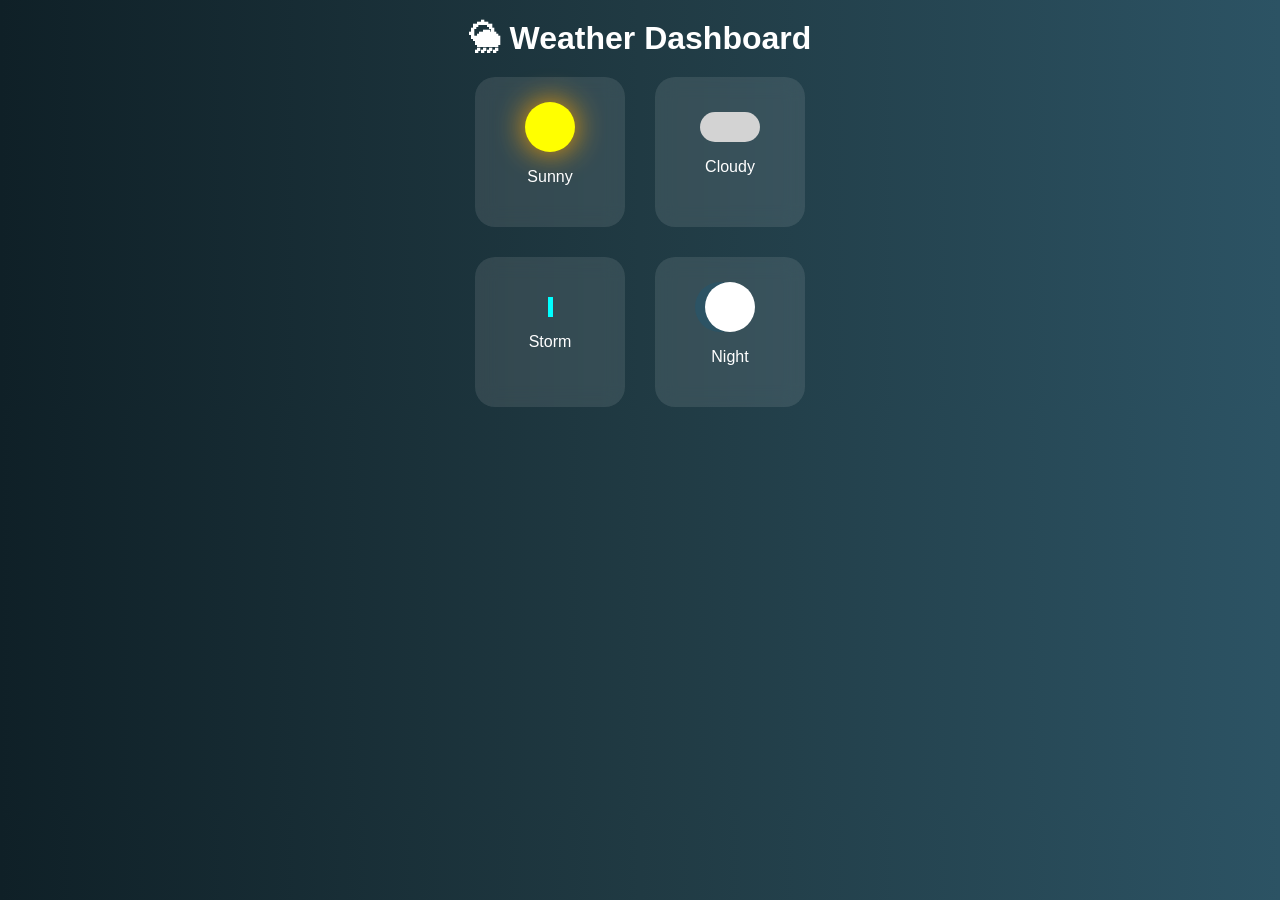
<file: v1/index.html>
<!DOCTYPE html>
<html lang="en">
<head>
  <meta charset="UTF-8">
  <title>Weather UI</title>
  <link rel="stylesheet" href="style.css">
</head>

<body>

<h1>🌦 Weather Dashboard</h1>

<div class="container">

  <div class="card sunny">
    <div class="sun"></div>
    <p>Sunny</p>
  </div>

  <div class="card cloudy">
    <div class="cloud"></div>
    <p>Cloudy</p>
  </div>

  <div class="card storm">
    <div class="rain"></div>
    <p>Storm</p>
  </div>

  <div class="card night">
    <div class="moon"></div>
    <p>Night</p>
  </div>

</div>

</body>
</html>
</file>
<file: v1/style.css>
body {
  margin: 0;
  font-family: Arial;
  background: linear-gradient(to right, #0f2027, #203a43, #2c5364);
  color: white;
  text-align: center;
}

h1 {
  margin: 20px;
}

.container {
  display: grid;
  grid-template-columns: repeat(2, 150px);
  gap: 30px;
  justify-content: center;
}

.card {
  height: 150px;
  border-radius: 20px;
  backdrop-filter: blur(10px);
  background: rgba(255,255,255,0.1);
  display: flex;
  flex-direction: column;
  justify-content: center;
  align-items: center;
  transition: 0.3s;
}

.card:hover {
  transform: scale(1.1);
}

/* SUN */
.sun {
  width: 50px;
  height: 50px;
  background: yellow;
  border-radius: 50%;
  box-shadow: 0 0 30px orange;
  animation: spin 5s linear infinite;
}

/* CLOUD */
.cloud {
  width: 60px;
  height: 30px;
  background: lightgray;
  border-radius: 20px;
  animation: move 3s infinite alternate;
}

/* RAIN */
.rain {
  width: 5px;
  height: 20px;
  background: cyan;
  animation: rain 1s infinite linear;
}

/* MOON */
.moon {
  width: 50px;
  height: 50px;
  background: white;
  border-radius: 50%;
  box-shadow: -10px 0 0 0 #2c5364;
}

/* ANIMATIONS */
@keyframes spin {
  100% { transform: rotate(360deg); }
}

@keyframes move {
  100% { transform: translateX(10px); }
}

@keyframes rain {
  100% { transform: translateY(20px); opacity: 0; }
}
</file>
